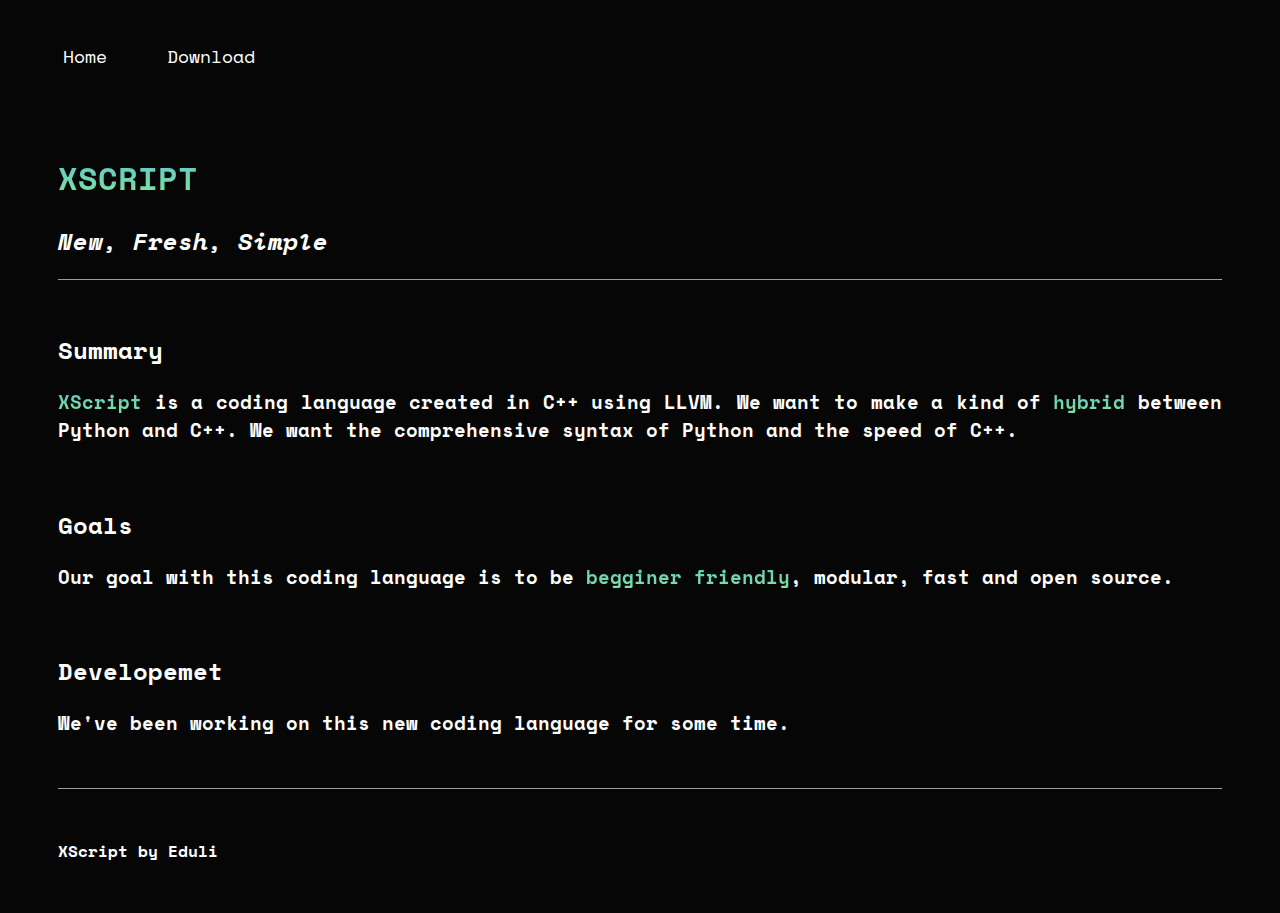
<file: xscript/index.html>
<!DOCTYPE html>
<html lang="en">
<head>
    <meta charset="UTF-8">
    <meta http-equiv="X-UA-Compatible" content="IE=edge">
    <meta name="viewport" content="width=device-width, initial-scale=1.0">
    <title>XScript</title>
    <link rel="stylesheet" href="style.css">
    <link rel="icon" href="icon.svg">
</head>
<body>

    <div class="hero">
        <nav>
          <ul>
            <li><a href="index.html">Home</a></li>
            <li><a href="download.html">Download</a></li>
          </ul>
        </nav>
      </div>
      
 

    <div class="main">
        <h1 class="text highlited-text">XSCRIPT</h1>
        <h2 class="text" style="font-style: italic;">New, Fresh, Simple</h2>
        
        <hr size="1">
        
        <br>

        <h2 class="text">Summary</h2>
        <h3 class="text"><span class="highlited-text">XScript</span> is a coding language 
            created in C++ using LLVM. We want to make a 
            kind of <span class="highlited-text">hybrid</span> between Python and C++. We want the comprehensive 
            syntax of Python and the speed of C++.</h3>
        
        <br>

        <h2 class="text">Goals</h2>
        <h3 class="text">Our goal with this coding language is to be
        <span class="highlited-text">begginer friendly</span>, modular, fast and
        open source.</h3>

        <br>

        <h2 class="text">Developemet</h2>
        <h3 class="text">We've been working on this new coding language for some time. </h3>
        
        <br>

        <hr size="1">
    </div>
    <div class="footer">
        <h4 class="text">XScript by Eduli</h4>
    </div>
    
</body>
</file>
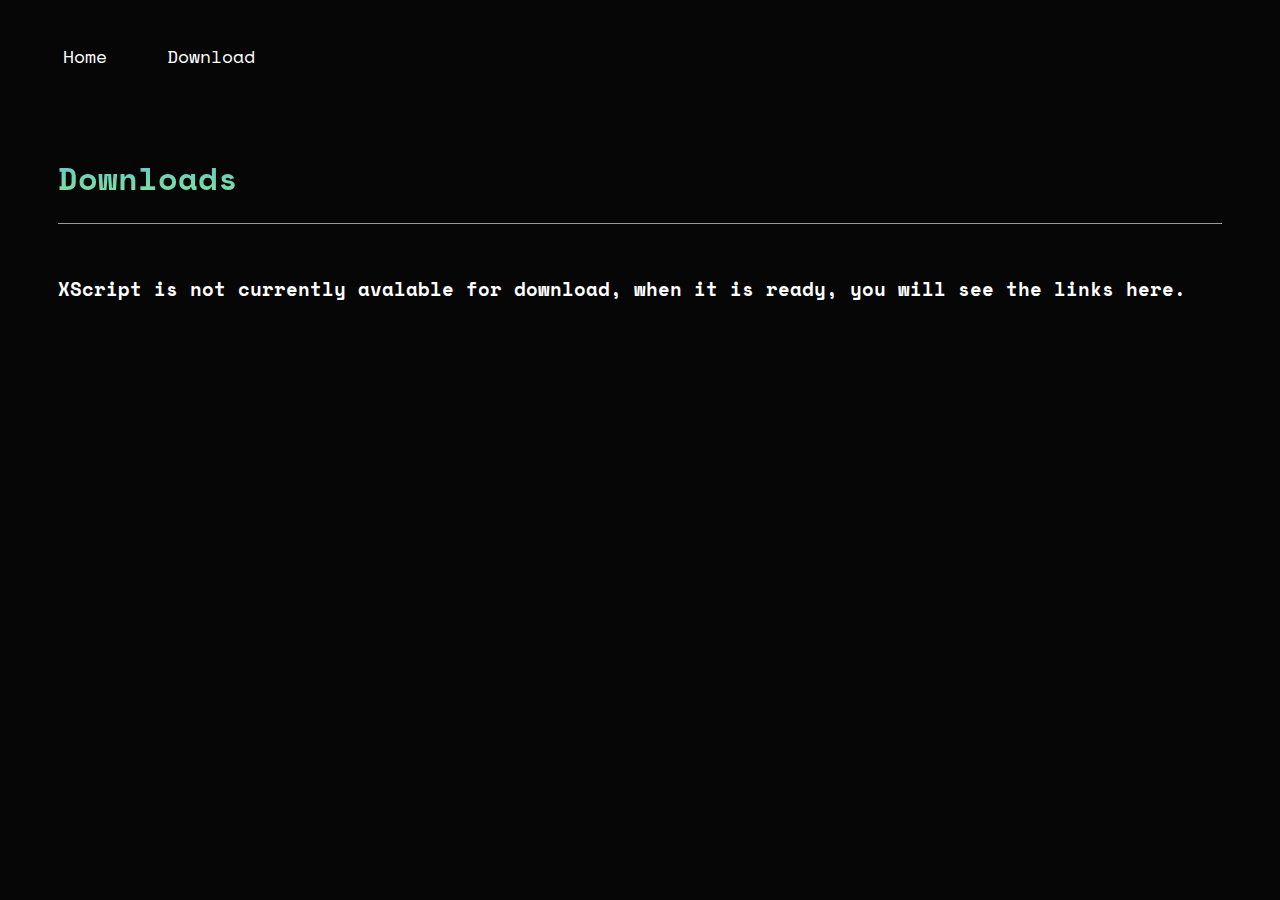
<file: xscript/download.html>
<!DOCTYPE html>
<html lang="en">
<head>
    <meta charset="UTF-8">
    <meta http-equiv="X-UA-Compatible" content="IE=edge">
    <meta name="viewport" content="width=device-width, initial-scale=1.0">
    <link rel="stylesheet" href="style.css">
    <title>XScript</title>
</head>
<body>
    <div class="hero">
        <nav>
            <ul>
                <li><a href="index.html">Home</a></li>
                <li><a href="download.html">Download</a></li>

            </ul>
        </nav>
    </div>

    <div class="main">
        <h1 class="text highlited-text">Downloads</h1>
        
        <hr size="1">
        <br>

        <h3 class="text">XScript is not currently avalable for download, when it is ready, you will see the links here.</h3>
    </div>

    
</body>
</html>
</file>
<file: xscript/style.css>
@import url('https://fonts.googleapis.com/css2?family=Space+Mono&display=swap');
*{
    font-family: "Space Mono", monospace;
    text-align: justify;
}

html{
  background-color: #060606;
}

.main{
    margin: 50px;
}

.footer{
    margin:50px
}

.hero{
    border: 0px;
    margin: 0px;
}

.text{
    font-family: 'Space Mono', monospace;
    color: white;
}

.highlited-text{
    background-image: linear-gradient(0deg, #84e796, #5dc1d3);
    background-size: 100%;
    background-repeat: repeat;
    background-clip: text;
    -webkit-background-clip: text;
    -webkit-text-fill-color: transparent; 
    -moz-text-fill-color: transparent;
}

nav {
    border: 0px;
    margin: 0;
    background-color: #060606;
    display: flex;
    justify-content: space-between;
    align-items: center;
    padding: 25px;
  }
 
  nav ul {
    list-style-type: none;
    margin: 0;
    padding: 0;
    display: flex;
  }
 
  nav li {
    margin: 0 20px;
  }
 
  nav li a {
    display: block;
    color: white;
    text-align: center;
    padding: 10px;
    text-decoration: none;
    font-size: 18px;
    transition: all 0.2s ease-in-out;
  }
 
  nav li a:hover {
    background-color: #fff;
    filter: drop-shadow(10px 10px 10px rgba(154, 140, 140, 0.829));
    color: #333;
    border-radius: 10px;
  }
  pre {
    border-radius: 2em;
    padding: 10px;
    font-size: 16px;
    overflow-x: auto;
  }
  code {
    font-family: "Courier New", Courier, monospace;
  }
  .material-symbols-outlined {
    font-variation-settings:
    'FILL' 0,
    'wght' 300,
    'GRAD' 0,
    'opsz' 28
  }
::-webkit-scrollbar-track {
  background: #4b4545;
}
  
  /* Set the color of the scrollbar thumb */
::-webkit-scrollbar-thumb {
  background: #76b7df;
}
</file>
